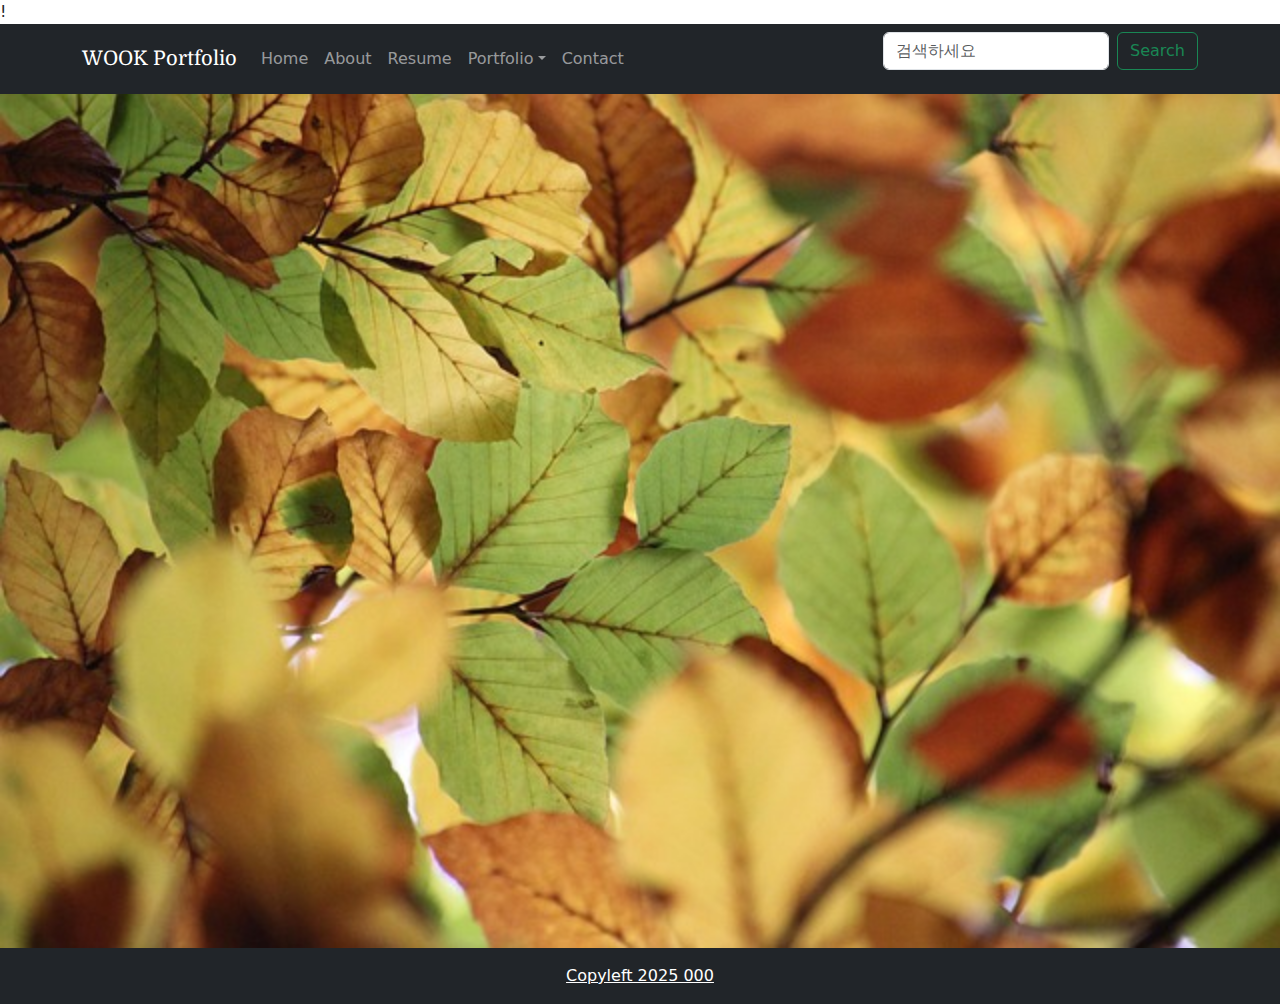
<file: card1.html>
!<!DOCTYPE html>
<html lang="en">
<head>
    <meta charset="UTF-8">
    <meta name="author" content="성동욱"> <!--포트폴리오 작성 시 반드시 적을 것-->
    <meta name="keywords" name="포트폴리오, html, css, 영상">
    <meta name="description" name="안녕하세요. 디자인 영상 전문입니다.............">
    <meta name="robots" content="noindex,nofollow">
    <meta name="viewport" content="width=device-width, initial-scale=1.0">

    <!-- Favicons -->
    <link rel="icon" href="./images/image.png" type="image/x-icon">
    <link rel="apple-touch-icon" href="./images/image.png">

    <link rel="stylesheet" href="./css/bootstrap.min.css">
    <link rel="stylesheet" href="./css/app.css">
    <title>욱 포트폴리오</title>
</head>
<body>
    <!-- header -->
    <header class="sticky-top">
        <nav class="navbar navbar-expand-lg navbar-dark bg-dark">
            <div class="container">
                <a href="#" class="navbar-brand domine-wook">
                    <!-- <img src="" alt=""> 여기 파비콘(svg) 넣어도 됨.-->
                WOOK Portfolio</a>

                <button type="button" class="navbar-toggler" data-bs-toggle="collapse" data-bs-target="#navbarNav" aria-controls="navbarNav" aria-expanded="false"> <!-- 햄버거 버튼-->
                    <span class="navbar-toggler-icon"></span>
                </button>
                                            
                <div id="navbarNav" class="collapse navbar-collapse">
                    <ul class="navbar-nav me-auto mb-2 mb-lg-0" style="text-align: end;">
                        <li class="nav-item"><a class="nav-link" href="#home">Home</a></li>
                        <li class="nav-item"><a class="nav-link" href="#about">About</a></li>
                        <li class="nav-item"><a class="nav-link" href="#resume">Resume</a></li>
                        <li class="nav-item dropdown">
                            <a href="#portfolio" class="nav-link dropdown-toggle" data-bs-toggle="dropdown" id="navbarDropdown" role="button" aria-expanded="false">Portfolio</a>
                            <ul class="dropdown-menu" aria-labelledby="navbarDropdown">
                                <li><a class="dropdown-item" href="">디자인</a></li>
                                <li><a class="dropdown-item" href="">영상</a></li>
                                <li><a class="dropdown-item" href="">피그마</a></li>
                                <li><hr dropdown-divider></li>
                                <li><a class="dropdown-item" href="">WEB</a></li>  
                            </ul>
                        </li>
                        <li class="nav-item"><a class="nav-link" href="#contact">Contact</a></li>
                    </ul>
                    <form class="d-flex">
                        <input type="search" class="form-control me-2" placeholder="검색하세요" aria-label="search"> 
                        <button type="submit" class="btn btn-outline-success">Search</button>
                    </form>
                </div>
            </div>
        </nav>
    </header>

    <main>
        <section>
            <img src="./images/leaves-7541743_640.jpg" class="w-100" alt="">
        </section>
    </main>



    <footer class="footer mt-auto py-3 bg-dark">
        <div class="container">
            <div class="text-center">
                <a href="" class="footer-a text-white">Copyleft 2025 000</a>
            </div>
        </div>
    </footer>
    <!-- / Footer -->
    <script src="./js/bootstrap.bundle.min.js"></script>
    <script src="./js/app.js"></script>
</body>
</html>
</file>
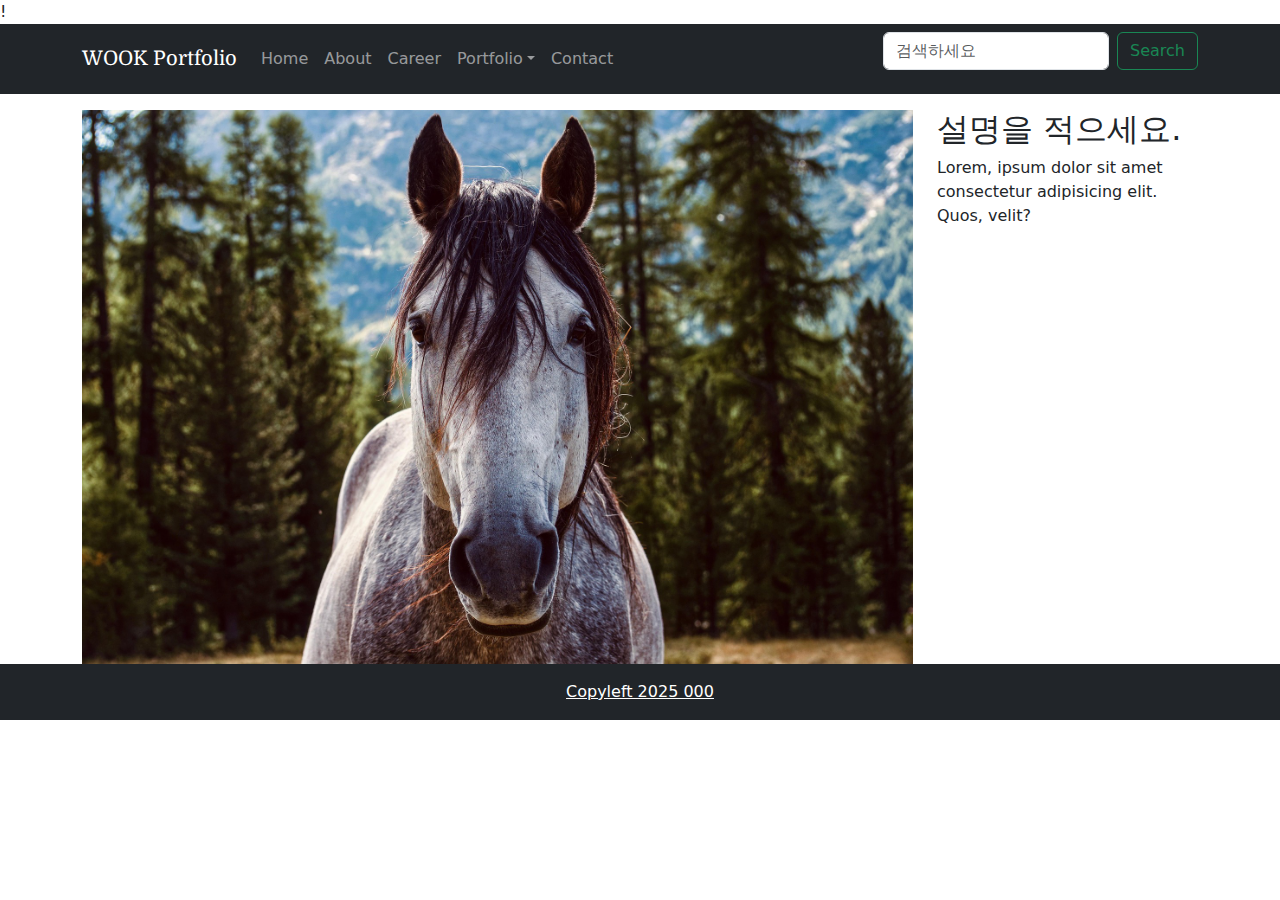
<file: card2.html>
!<!DOCTYPE html>
<html lang="en">
<head>
    <meta charset="UTF-8">
    <meta name="author" content="성동욱"> <!--포트폴리오 작성 시 반드시 적을 것-->
    <meta name="keywords" name="포트폴리오, html, css, 영상">
    <meta name="description" name="안녕하세요. 디자인 영상 전문입니다.............">
    <meta name="robots" content="noindex,nofollow">
    <meta name="viewport" content="width=device-width, initial-scale=1.0">

    <!-- Favicons -->
    <link rel="icon" href="./images/image.png" type="image/x-icon">
    <link rel="apple-touch-icon" href="./images/image.png">

    <link rel="stylesheet" href="./css/bootstrap.min.css">
    <link rel="stylesheet" href="./css/app.css">
    <title>욱 포트폴리오</title>
</head>
<body>
    <!-- header -->
    <header class="sticky-top">
        <nav class="navbar navbar-expand-lg navbar-dark bg-dark">
            <div class="container">
                <a href="./index.html" class="navbar-brand domine-wook">
                    <!-- <img src="" alt=""> 여기 파비콘(svg) 넣어도 됨.-->
                WOOK Portfolio</a>

                <button type="button" class="navbar-toggler" data-bs-toggle="collapse" data-bs-target="#navbarNav" aria-controls="navbarNav" aria-expanded="false"> <!-- 햄버거 버튼-->
                    <span class="navbar-toggler-icon"></span>
                </button>
                                            
                <div id="navbarNav" class="collapse navbar-collapse">
                    <ul class="navbar-nav me-auto mb-2 mb-lg-0" style="text-align: end;">
                        <li class="nav-item"><a class="nav-link" href="./index.html">Home</a></li>
                        <li class="nav-item"><a class="nav-link" href="#about">About</a></li>
                        <li class="nav-item"><a class="nav-link" href="./index.html#career">Career</a></li>
                        <li class="nav-item dropdown">
                            <a href="#portfolio" class="nav-link dropdown-toggle" data-bs-toggle="dropdown" id="navbarDropdown" role="button" aria-expanded="false">Portfolio</a>
                            <ul class="dropdown-menu" aria-labelledby="navbarDropdown">
                                <li><a class="dropdown-item" href="">디자인</a></li>
                                <li><a class="dropdown-item" href="">영상</a></li>
                                <li><a class="dropdown-item" href="">피그마</a></li>
                                <li><hr dropdown-divider></li>
                                <li><a class="dropdown-item" href="">WEB</a></li>  
                            </ul>
                        </li>
                        <li class="nav-item"><a class="nav-link" href="#contact">Contact</a></li>
                    </ul>
                    <form class="d-flex">
                        <input type="search" class="form-control me-2" placeholder="검색하세요" aria-label="search"> 
                        <button type="submit" class="btn btn-outline-success">Search</button>
                    </form>
                </div>
            </div>
        </nav>
    </header>

    <main>
        <section>
            <div class="container mt-3">
                <div class="row">
                    <div class="col-lg-9 col-md-12">
                        <img src="./images/horse2.jpg" class="img-fluid" alt="">
                    </div>
                    <div class="col-lg-3 col-md-12">
                        <h2>설명을 적으세요.</h2>
                        <p>Lorem, ipsum dolor sit amet consectetur adipisicing elit. Quos, velit?</p>
                    </div>
                </div>
            </div>
        </section>
    </main>



    <footer class="footer mt-auto py-3 bg-dark">
        <div class="container">
            <div class="text-center">
                <a href="" class="footer-a text-white">Copyleft 2025 000</a>
            </div>
        </div>
    </footer>
    <!-- / Footer -->
    <script src="./js/bootstrap.bundle.min.js"></script>
    <script src="./js/app.js"></script>
</body>
</html>
</file>
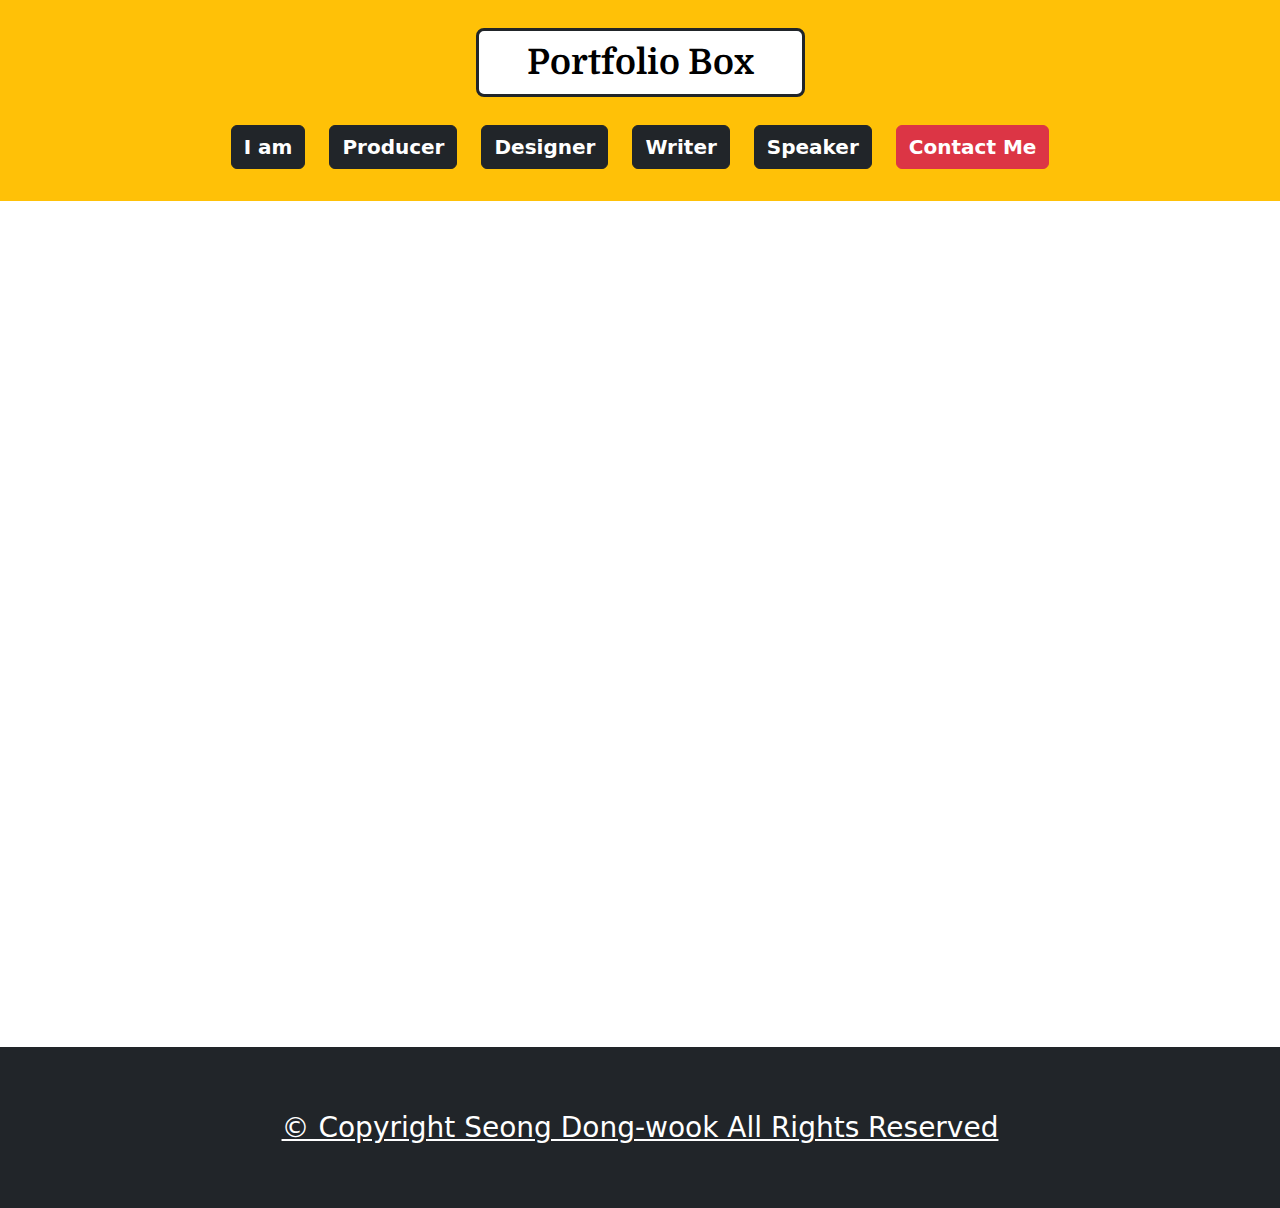
<file: contact.html>
<!DOCTYPE html>
<html lang="en">
<head>
    <meta charset="UTF-8">
    <meta name="author" content="성동욱"> <!--포트폴리오 작성 시 반드시 적을 것-->
    <meta name="keywords" name="포트폴리오, html, css, 영상">
    <meta name="description" name="안녕하세요. 디자인 영상 전문입니다.............">
    <meta name="robots" content="noindex,nofollow">
    <meta name="viewport" content="width=device-width, initial-scale=1.0">

    <!-- Favicons -->
    <link rel="icon" href="./images/image.png" type="image/x-icon">
    <link rel="apple-touch-icon" href="./images/image.png">

    <link rel="stylesheet" href="./css/bootstrap.min.css">
    <link href="./css/aos.css" rel="stylesheet">
    <link rel="stylesheet" href="./css/app.css">
    <title>욱 포트폴리오</title>
</head>
<script>
  document.addEventListener("DOMContentLoaded", function () {
    const navLinks = document.querySelectorAll(".nav-link");
    const navbarCollapse = document.querySelector(".navbar-collapse");

    navLinks.forEach(function (link) {
      link.addEventListener("click", function () {
        // 메뉴가 열려 있는 경우에만 닫기
        if (navbarCollapse.classList.contains("show")) {
          new bootstrap.Collapse(navbarCollapse).hide();
        }
      });
    });
  });
</script>
<body class="bg-white">
    <!-- header -->
    <header class="sticky-top">
        <nav class="navbar navbar-expand-lg navbar-warning bg-warning">
            <div class="container flex-column align-items-center d-flex py-3">
    <!-- 로고 -->
                <a class="border border-3 border-dark bg-white rounded-3 px-5 navbar-brand domine-wook mx-auto mt-1 mb-1" style="font-size: 2.2rem; font-weight: 1000;">Portfolio Box</a>

    <!-- 햄버거 버튼 (모바일용) -->
                <button class="navbar-toggler mt-3" type="button" data-bs-toggle="collapse" data-bs-target="#navbarNav"
                aria-controls="navbarNav" aria-expanded="false" aria-label="Toggle navigation">
                <span class="navbar-toggler-icon"></span>
                </button>

    <!-- 메뉴 -->
                <div class="collapse navbar-collapse mt-2 justify-content-center" id="navbarNav">
                    <ul class="navbar-nav flex-wrap flex-row justify-content-center gap-2">
                        <li class="nav-item mx-0">
                            <a class="nav-link fw-semibold text-dark"  href="index.html#home" target="_self"><span class="btn btn-dark mt-2" style="font-size: 1.25rem; font-weight: 550;">I am</span></a>
                        </li>
                        <li class="nav-item">
                            <a class="nav-link fw-semibold text-dark"  href="index.html#contents"><span class="btn btn-dark mt-2" style="font-size: 1.25rem; font-weight: 550;">Producer</span></a>
                        </li>
                        <li class="nav-item">
                            <a class="nav-link fw-semibold text-dark"  href="index.html#designer"><span class="btn  btn-dark mt-2" style="font-size: 1.25rem; font-weight: 550;">Designer</span></a>
                        </li>
                        <li class="nav-item">
                            <a class="nav-link fw-semibold text-dark"  href="index.html#writer"><span class="btn btn-dark mt-2" style="font-size: 1.25rem; font-weight: 550;">Writer </span></a>
                        </li>
                        <li class="nav-item">
                            <a class="nav-link fw-semibold text-dark"  href="index.html#speaker"><span class="btn btn-dark mt-2" style="font-size: 1.25rem; font-weight: 550;">Speaker</span></a>
                        </li>
                        <li class="nav-item">
                            <a class="nav-link fw-semibold text-dark" href="#contact"><span class="btn  btn-danger mt-2" style="font-size: 1.25rem; font-weight: 550;">Contact Me</span></a>
                        </li>
                    </ul>
                </div>
            </div>
        </nav>
    </header>

    <main>
        <section data-aos="fade-up">
            <div class="container bg-light shadow border border-secondary border-3 rounded-3 pt-4 px-5 my-5">
                <div class="row">
                    <div class="row" style="min-height: 80vh;">
  <!-- 왼쪽 이미지 -->
                        <div class="col-lg-8 col-md-12 d-flex flex-column justify-content-center align-items-center text-center">
                            <img src="./images/홈페이지용.gif" class="shadow img-fluid border border-white border-3 rounded-4" alt="">
                        </div>

                <!-- 오른쪽 연락처 -->
                        <div class="col-lg-4 col-md-12 d-flex flex-column justify-content-center align-items-center text-center my-4">

                        <!-- Call Me 영역 -->
                            <div class="shadow bg-white border px-5 py-5 rounded-5 align-items-center ms-5 mb-4">
                                <h2 class="btn btn-lg btn-primary mb-4">Call Me</h2>
                                <h5 class="mb-0 text-muted">+82 10 - 9680 - 3661</h5>
                            </div>

                        <!-- Email Me 영역 -->
                            <div class="shadow bg-white border px-5 py-5 rounded-5 align-items-center ms-5 mt-4">
                                <h2 class="btn btn-lg btn-success mb-4">Email Me</h2>
                                <h5 class="mb-0 text-muted">sdu3661@naver.com</h5>
                            </div>

                        </div>
                    </div>
                </div>
            </div>
        </section>
    </main>
    <footer class="footer mt-auto py-3 bg-dark">
        <div class="container">
            <div class="text-center my-5">
                <a class="footer-a text-white">
                <h3>© Copyright Seong Dong-wook All Rights Reserved</h3>
            </div>
        </div>
    </footer>
    <!-- / Footer -->
    <script src="./js/bootstrap.bundle.min.js"></script>
    <script src="./js/aos.js"></script>
    <script src="./js/app.js"></script>
</body>
</html>
</file>
<file: css/app.css>
@import url('https://fonts.googleapis.com/css2?family=Domine:wght@400..700&display=swap');

.domine-wook {
  font-family: "Domine", serif;
  font-optical-sizing: auto;
  font-weight: 400;
  font-style: normal;
}

.portfolio-item {
  cursor: pointer;
  margin-bottom: 1.8rem;
}

.modal-dialog {
  max-width: 80%;
  margin: auto;
}
</file>
